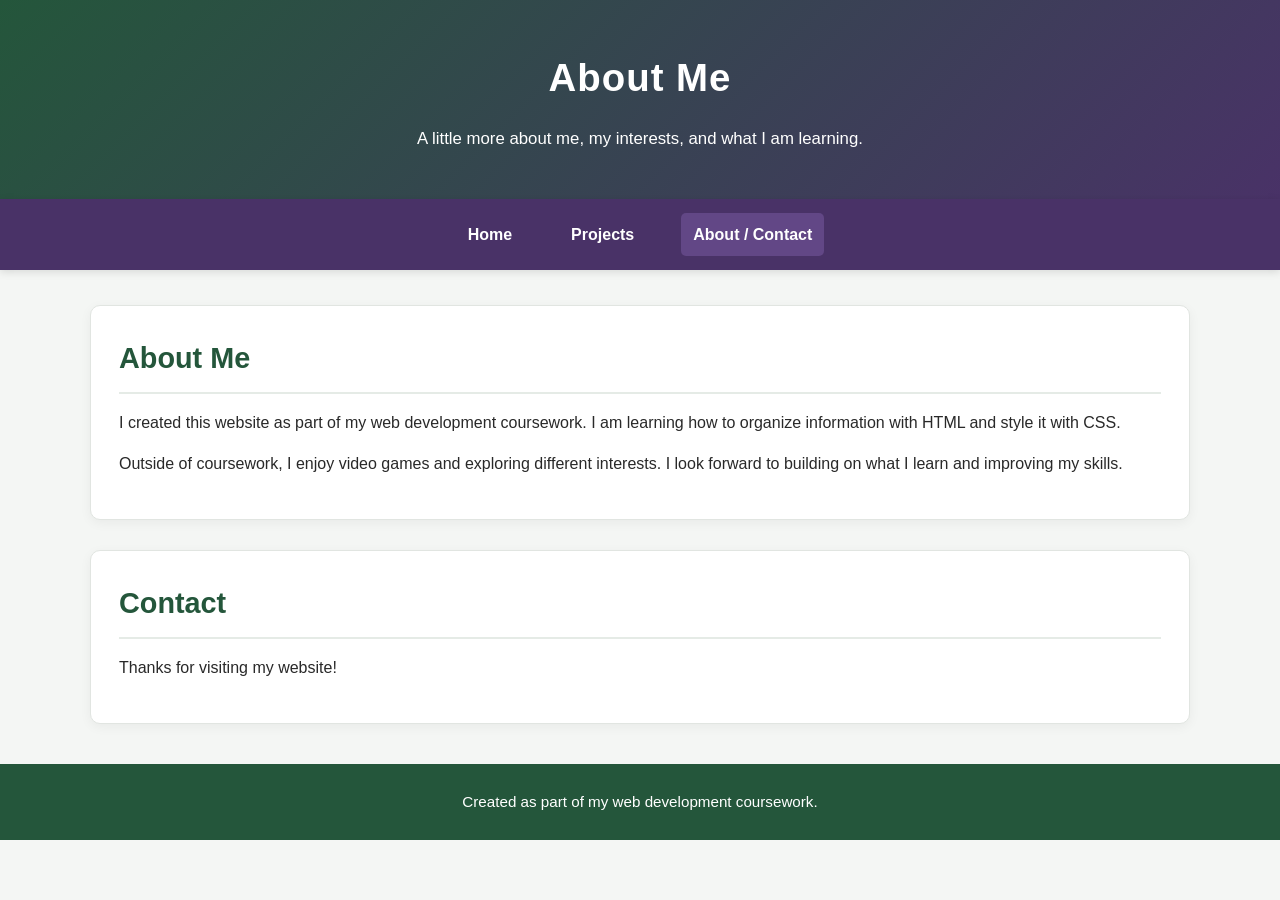
<file: about.html>
<!DOCTYPE html>
<html lang="en">
<head>
    <meta charset="UTF-8">
    <meta name="viewport" content="width=device-width, initial-scale=1.0">
    <meta name="description" content="Learn more about me and how to contact me.">
    <title>About | My Personal Website</title>
    <link rel="stylesheet" href="style.css">
    <script src="script.js" defer></script>
</head>
<body>

<a class="skip-link" href="#main-content">Skip to main content</a>

<header>
    <h1 id="main-title">About Me</h1>
    <div class="content-box">
        <p>A little more about me, my interests, and what I am learning.</p>
    </div>
</header>

<nav aria-label="Main navigation">
    <button type="button" class="menu-toggle"
            aria-expanded="false" aria-controls="nav-links">
        Menu
    </button>

    <ul class="nav-links" id="nav-links">
        <li><a href="index.html">Home</a></li>
        <li><a href="projects.html">Projects</a></li>
        <li><a href="about.html" aria-current="page">About / Contact</a></li>
    </ul>
</nav>

<main id="main-content">

    <section id="about">
        <h2>About Me</h2>
        <p>
            I created this website as part of my web development coursework.
            I am learning how to organize information with HTML and style
            it with CSS.
        </p>
        <p>
            Outside of coursework, I enjoy video games and exploring
            different interests. I look forward to building on what
            I learn and improving my skills.
        </p>
    </section>

    <section id="contact">
        <h2>Contact</h2>
        <p>Thanks for visiting my website!</p>
    </section>

</main>

<footer>
    <p>Created as part of my web development coursework.</p>
</footer>

</body>
</html>
</file>
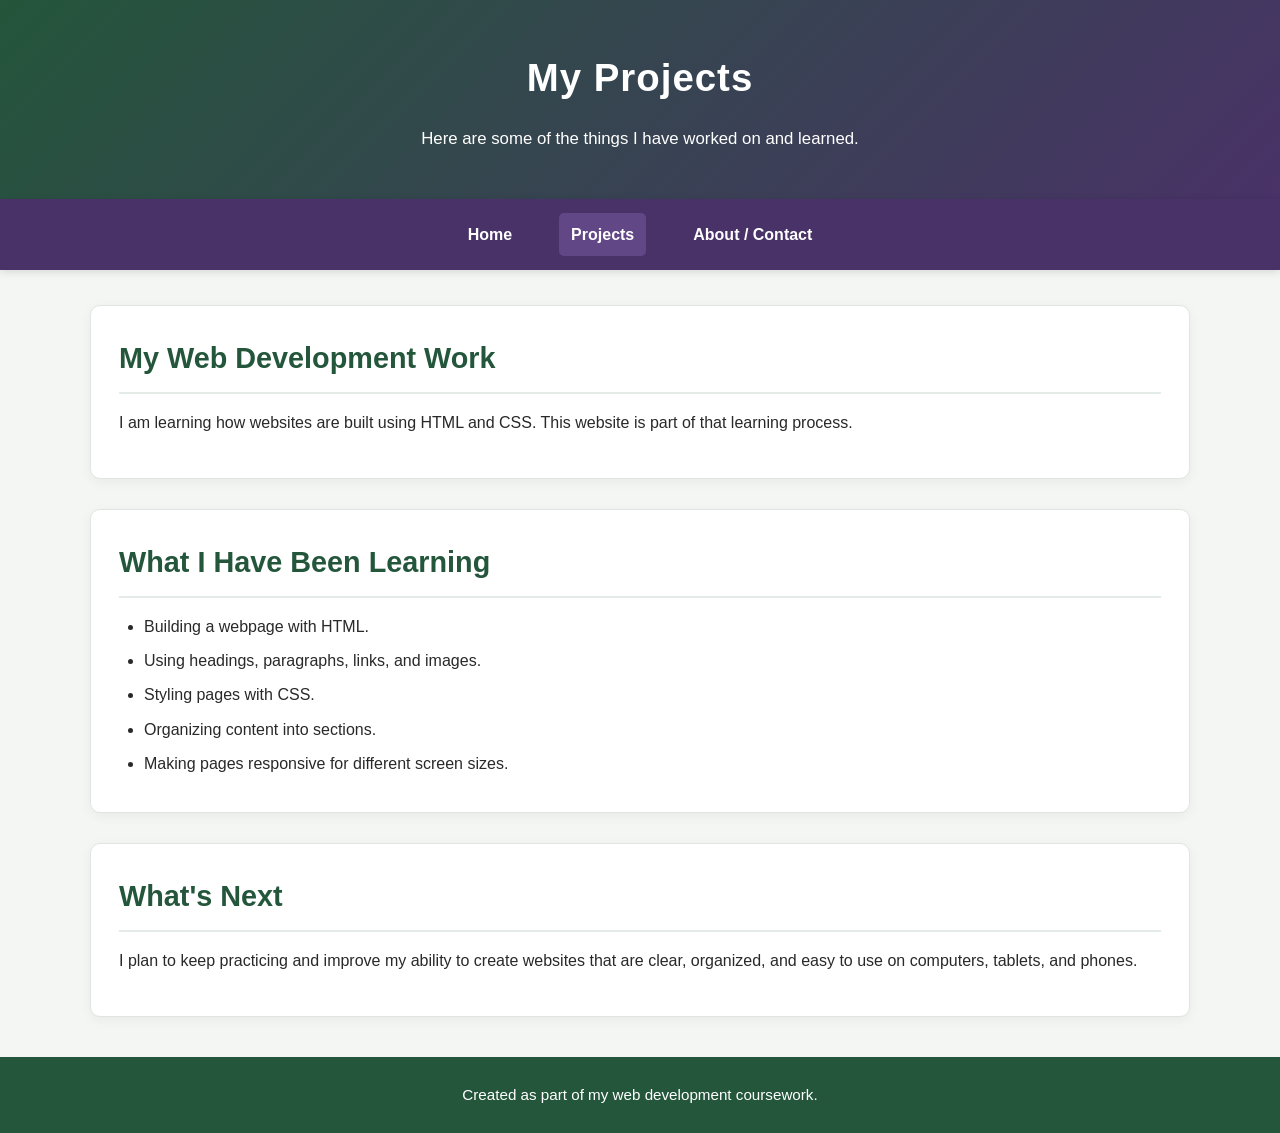
<file: projects.html>
<!DOCTYPE html>
<html lang="en">
<head>
    <meta charset="UTF-8">
    <meta name="viewport" content="width=device-width, initial-scale=1.0">
    <meta name="description" content="Projects and coursework on my personal website.">
    <title>Projects | My Personal Website</title>
    <link rel="stylesheet" href="style.css">
    <script src="script.js" defer></script>
</head>
<body>

<a class="skip-link" href="#main-content">Skip to main content</a>

<header>
    <h1 id="main-title">My Projects</h1>
    <div class="content-box">
        <p>Here are some of the things I have worked on and learned.</p>
    </div>
</header>

<nav aria-label="Main navigation">
    <button type="button" class="menu-toggle"
            aria-expanded="false" aria-controls="nav-links">
        Menu
    </button>

    <ul class="nav-links" id="nav-links">
        <li><a href="index.html">Home</a></li>
        <li><a href="projects.html" aria-current="page">Projects</a></li>
        <li><a href="about.html">About / Contact</a></li>
    </ul>
</nav>

<main id="main-content">

    <section id="projects">
        <h2>My Web Development Work</h2>
        <p>
            I am learning how websites are built using HTML and CSS.
            This website is part of that learning process.
        </p>
    </section>

    <section id="learning">
        <h2>What I Have Been Learning</h2>
        <ul>
            <li>Building a webpage with HTML.</li>
            <li>Using headings, paragraphs, links, and images.</li>
            <li>Styling pages with CSS.</li>
            <li>Organizing content into sections.</li>
            <li>Making pages responsive for different screen sizes.</li>
        </ul>
    </section>

    <section id="next-steps">
        <h2>What's Next</h2>
        <p>
            I plan to keep practicing and improve my ability to create
            websites that are clear, organized, and easy to use on
            computers, tablets, and phones.
        </p>
    </section>

</main>

<footer>
    <p>Created as part of my web development coursework.</p>
</footer>

</body>
</html>
</file>
<file: style.css>
/* =========================================
   MY PERSONAL WEBSITE
   Complete Main Stylesheet
   ========================================= */

/* GLOBAL RESET */

* {
    margin: 0;
    padding: 0;
    box-sizing: border-box;
}

html {
    scroll-behavior: smooth;
}

body {
    font-family: Arial, Helvetica, sans-serif;
    background-color: #f4f6f4;
    color: #292929;
    line-height: 1.7;
    min-height: 100vh;
}

img {
    max-width: 100%;
    height: auto;
    display: block;
}

a {
    color: #24563b;
    text-decoration: none;
}

a:hover {
    text-decoration: underline;
}

button,
input {
    font: inherit;
}

button {
    cursor: pointer;
    border: none;
    border-radius: 6px;
    padding: 11px 18px;
    background-color: #24563b;
    color: white;
    font-weight: bold;
    transition: background-color 0.25s ease, transform 0.2s ease;
}

button:hover {
    background-color: #183d29;
    transform: translateY(-1px);
}

button:disabled {
    opacity: 0.6;
    cursor: not-allowed;
    transform: none;
}

button:focus-visible,
a:focus-visible,
input:focus-visible {
    outline: 3px solid #7651a8;
    outline-offset: 3px;
}

input {
    width: 100%;
    padding: 12px;
    border: 1px solid #c8cec9;
    border-radius: 6px;
    background-color: white;
    color: #292929;
}

input::placeholder {
    color: #777;
}

/* ACCESSIBILITY */

.skip-link {
    position: absolute;
    left: -9999px;
    top: 10px;
    z-index: 1000;
    background: white;
    padding: 10px;
}

.skip-link:focus {
    left: 10px;
}

/* HEADER */

header {
    background: linear-gradient(135deg, #24563b, #493267);
    color: white;
    text-align: center;
    padding: 45px 20px;
}

header h1 {
    font-size: 2.4rem;
    margin-bottom: 12px;
    letter-spacing: 1px;
}

header .content-box {
    max-width: 750px;
    margin: 15px auto 0;
}

header p {
    font-size: 1.05rem;
}

/* NAVIGATION */

nav {
    background-color: #493267;
    padding: 14px 10px;
    position: sticky;
    top: 0;
    z-index: 100;
    box-shadow: 0 2px 8px rgba(0, 0, 0, 0.12);
}

.menu-toggle {
    display: none;
}

.nav-links {
    list-style: none;
    display: flex;
    justify-content: center;
    align-items: center;
    flex-wrap: wrap;
    gap: 35px;
}

.nav-links li {
    margin: 0;
}

.nav-links a {
    display: block;
    color: white;
    font-weight: bold;
    padding: 8px 12px;
    border-radius: 5px;
    transition: background-color 0.2s ease;
}

.nav-links a:hover,
.nav-links a[aria-current="page"] {
    background-color: #624786;
    text-decoration: none;
}

/* MAIN CONTENT */

main {
    width: 90%;
    max-width: 1100px;
    margin: 35px auto;
}

section {
    background-color: white;
    margin-bottom: 30px;
    padding: 28px;
    border-radius: 10px;
    border: 1px solid #e1e5e1;
    box-shadow: 0 3px 12px rgba(0, 0, 0, 0.05);
}

section h2 {
    color: #24563b;
    font-size: 1.8rem;
    margin-bottom: 15px;
    border-bottom: 2px solid #e5ebe6;
    padding-bottom: 9px;
}

section h3 {
    color: #493267;
    margin: 18px 0 10px;
}

section p {
    margin-bottom: 14px;
}

section ol,
section ul:not(#city-suggestions) {
    padding-left: 25px;
}

section li {
    margin-bottom: 7px;
}

/* GAMING SECTION */

#gaming figure {
    margin: 22px auto;
    max-width: 750px;
}

#gaming figure img {
    width: 100%;
    border-radius: 9px;
    border: 3px solid #e3e7e3;
}

#gaming figcaption {
    color: #666;
    font-size: 0.85rem;
    margin-top: 8px;
}

/* WEATHER SECTION */

#weather-section {
    border-top: 5px solid #24563b;
}

.weather-card {
    max-width: 750px;
    margin: 22px auto;
    padding: 28px;
    background: linear-gradient(145deg, #f0f5f1, #edf0f6);
    border: 1px solid #d7e0d9;
    border-radius: 14px;
    text-align: center;
    box-shadow: 0 5px 15px rgba(0, 0, 0, 0.06);
}

.weather-card form {
    position: relative;
    text-align: left;
}

.weather-card label {
    display: block;
    font-weight: bold;
    color: #24563b;
    margin-bottom: 9px;
}

.weather-search-row {
    display: flex;
    gap: 10px;
    align-items: stretch;
}

.weather-search-row input {
    flex: 1;
    min-width: 0;
}

.weather-search-row button {
    flex-shrink: 0;
}

/* CITY SUGGESTIONS */

#city-suggestions {
    list-style: none;
    padding: 0;
    margin: 5px 0 15px;
    position: relative;
    z-index: 10;
    background: white;
    border: 1px solid #d1d8d2;
    border-radius: 7px;
    overflow: hidden;
    text-align: left;
    box-shadow: 0 4px 10px rgba(0, 0, 0, 0.08);
}

#city-suggestions[hidden] {
    display: none;
}

#city-suggestions li {
    margin: 0;
    padding: 0;
}

#city-suggestions button {
    display: block;
    width: 100%;
    text-align: left;
    border-radius: 0;
    padding: 12px 15px;
    background-color: white;
    color: #24563b;
    font-weight: normal;
    transform: none;
}

#city-suggestions button:hover,
#city-suggestions button[aria-selected="true"] {
    background-color: #e3eee5;
    color: #183d29;
}

/* WEATHER STATUS */

#weather-status {
    margin: 18px 0;
    font-weight: bold;
    color: #493267;
}

#weather-status.weather-error {
    color: #b42318;
}

/* WEATHER RESULTS */

#weather-results {
    padding-top: 15px;
    animation: weatherFade 0.4s ease;
}

#weather-results[hidden] {
    display: none;
}

#weather-city {
    font-size: 1.5rem;
    color: #24563b;
}

#weather-description {
    color: #555;
    font-size: 1rem;
}

.weather-temperature {
    display: flex;
    justify-content: center;
    align-items: center;
    gap: 18px;
    font-size: 3rem;
    font-weight: bold;
    color: #493267;
    margin: 20px 0;
}

#weather-icon {
    font-size: 3.5rem;
}

.weather-details {
    display: grid;
    grid-template-columns: repeat(3, 1fr);
    gap: 12px;
    margin: 25px 0;
}

.weather-detail {
    background-color: white;
    border: 1px solid #e0e5e0;
    border-radius: 9px;
    padding: 17px 10px;
    display: flex;
    flex-direction: column;
    gap: 7px;
}

.weather-detail span {
    color: #666;
    font-size: 0.9rem;
}

.weather-detail strong {
    color: #24563b;
    font-size: 1.15rem;
}

#weather-updated {
    font-size: 0.85rem;
    color: #777;
    margin-bottom: 15px;
}

#weather-refresh-button {
    background-color: #493267;
}

#weather-refresh-button:hover {
    background-color: #302044;
}

/* JAVASCRIPT ASSIGNMENT */

#javascript-demo {
    border-top: 5px solid #493267;
}

#javascript-demo h2 {
    color: #493267;
}

#javascript-demo h3 {
    margin-top: 28px;
    color: #24563b;
}

#javascript-demo button {
    margin-top: 8px;
}

#javascript-demo input {
    margin-top: 5px;
    margin-bottom: 12px;
    transition: background-color 0.3s ease,
                border-color 0.3s ease,
                box-shadow 0.3s ease;
}

#javascript-demo input.input-active {
    background-color: #e4f5e9;
    border: 2px solid #24563b;
    box-shadow: 0 0 5px rgba(36, 86, 59, 0.2);
}

#input-feedback,
#list-feedback {
    color: #493267;
    font-weight: bold;
    margin: 10px 0;
}

/* DYNAMIC LIST */

#dynamic-list {
    margin-top: 15px;
    padding-left: 25px;
}

#dynamic-list li {
    padding: 8px 0;
    margin-bottom: 8px;
    border-bottom: 1px solid #e5e5e5;
}

.remove-button {
    margin-left: 12px;
    padding: 6px 12px;
    background-color: #493267;
    font-size: 0.8rem;
}

.remove-button:hover {
    background-color: #302044;
}

/* FOOTER */

footer {
    background-color: #24563b;
    color: white;
    text-align: center;
    padding: 25px 15px;
    margin-top: 40px;
}

footer p {
    margin: 0;
    font-size: 0.95rem;
}

/* ANIMATIONS */

@keyframes weatherFade {
    from {
        opacity: 0;
        transform: translateY(8px);
    }
    to {
        opacity: 1;
        transform: translateY(0);
    }
}

/* TABLET */

@media (max-width: 768px) {

    header h1 {
        font-size: 2rem;
    }

    main {
        width: 94%;
        margin: 22px auto;
    }

    section {
        padding: 22px;
    }

    .menu-toggle {
        display: block;
        margin: 0 auto;
    }

    .nav-links {
        display: none;
        flex-direction: column;
        align-items: center;
        gap: 12px;
        padding-top: 15px;
    }

    .nav-links.active {
        display: flex;
    }

    .nav-links li {
        width: 100%;
        text-align: center;
    }

    .nav-links a {
        width: 100%;
    }

    .weather-card {
        padding: 20px;
    }
}

/* MOBILE */

@media (max-width: 600px) {

    header {
        padding: 30px 15px;
    }

    header h1 {
        font-size: 1.7rem;
    }

    nav {
        position: sticky;
        top: 0;
    }

    main {
        width: 94%;
    }

    section {
        padding: 18px;
    }

    section h2 {
        font-size: 1.5rem;
    }

    .weather-card {
        padding: 16px;
    }

    .weather-search-row {
        flex-direction: column;
    }

    .weather-search-row button {
        width: 100%;
    }

    .weather-details {
        grid-template-columns: 1fr;
    }

    .weather-temperature {
        font-size: 2.3rem;
    }

    #weather-icon {
        font-size: 2.8rem;
    }

    .remove-button {
        margin-left: 5px;
    }

    footer {
        padding: 20px 12px;
    }
}

/* REDUCED MOTION */

@media (prefers-reduced-motion: reduce) {
    *,
    *::before,
    *::after {
        scroll-behavior: auto !important;
        animation-duration: 0.01ms !important;
        transition-duration: 0.01ms !important;
    }
}

/* FINAL NAVIGATION FIX - SUPPORT BOTH ID AND CLASS NAMES */

#menu-toggle,
.menu-toggle {
    display: none;
}

#nav-list,
.nav-links {
    display: flex;
    flex-direction: row;
    justify-content: center;
    align-items: center;
    flex-wrap: wrap;
    gap: 35px;
    list-style: none;
}

#nav-list a,
.nav-links a {
    color: white;
}

@media (max-width: 768px) {
    #menu-toggle,
    .menu-toggle {
        display: block;
        margin: 0 auto;
    }

    #nav-list,
    .nav-links {
        display: none;
        flex-direction: column;
        gap: 12px;
        padding-top: 15px;
    }

    #nav-list.active,
    .nav-links.active {
        display: flex;
    }

    #nav-list li,
    .nav-links li {
        width: 100%;
        text-align: center;
    }
}
</file>
